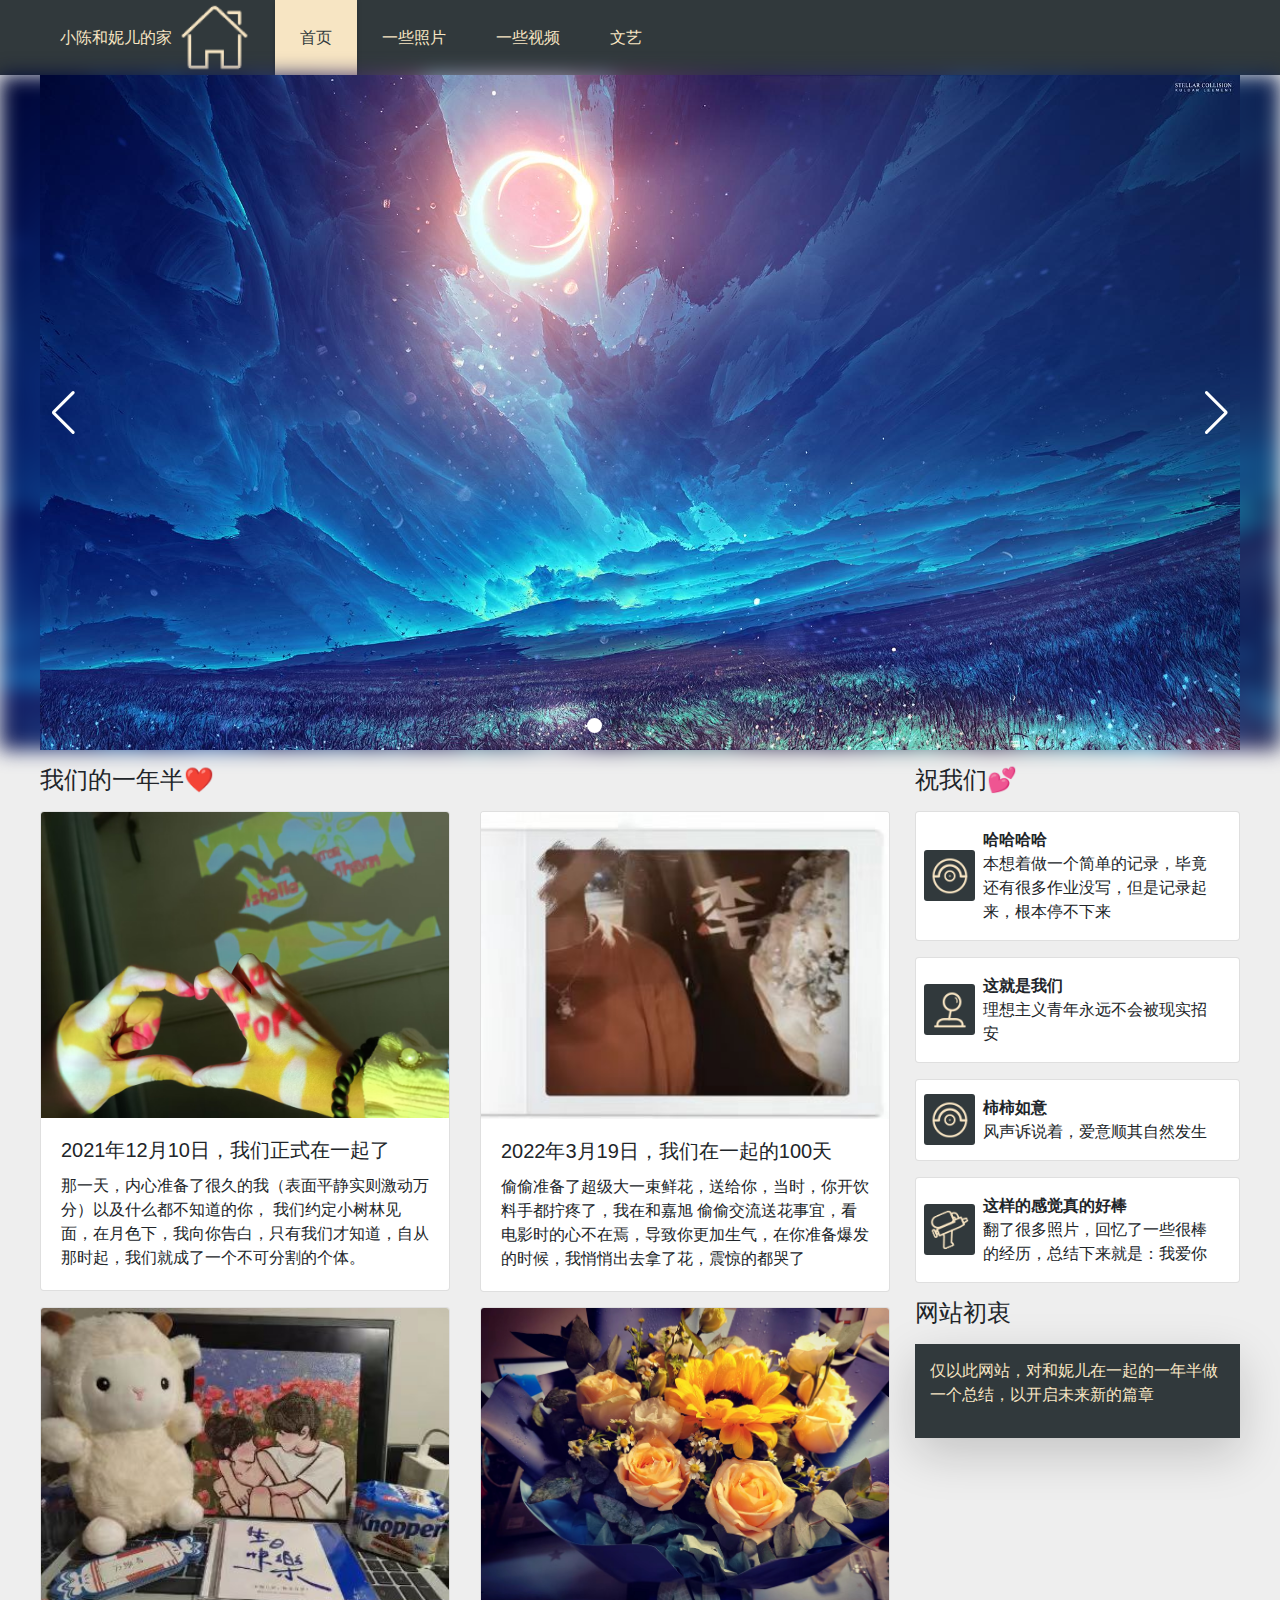
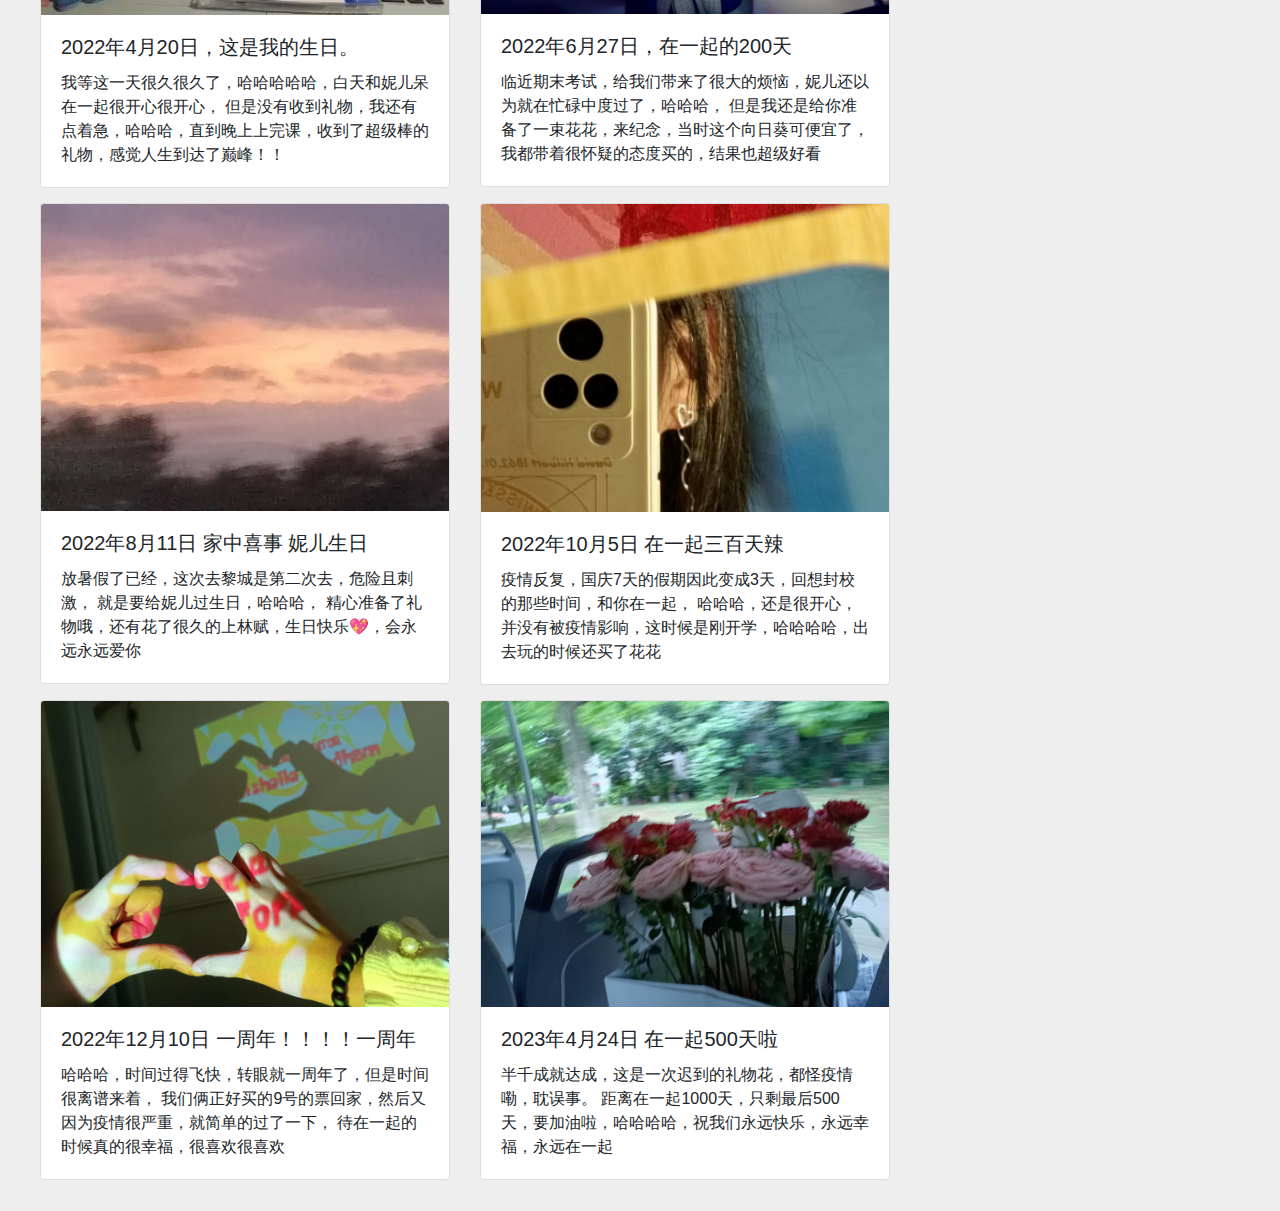
<file: Index.html>
<!DOCTYPE html>
<html lang="en">

<head>
    <meta charset="UTF-8">
    <meta http-equiv="X-UA-Compatible" content="IE=edge">
    <meta name="viewport" content="width=device-width, initial-scale=1.0">
    <title>ccc</title>
    <link rel="shortcut icon" href="/images/love.png" type="image/png" />
    <link rel="stylesheet" href="css/bootstrap.min.css">
    <link rel="stylesheet" href="css/swiper-bundle.min.css">
    <link rel="stylesheet" href="css/style.css">
</head>

<body>
    <header>
        <div class="w header">
            <nav class="nav">
                <a href="#" class="logo">
                    小陈和妮儿的家
                    <img src="images/house.png" alt="">
                </a>
                <ul class="nav-meau">
                    <li><a href="Index.html" class="active">首页</a></li>
                    <li><a href="photo.html">一些照片</a></li>
                    <li><a href="video.html">一些视频</a></li>
                    <li><a href="culture.html">文艺</a></li>
                </ul>
            </nav>
        </div>
    </header>

    <div class="banner">
        <div class="banner-bg"></div>
        <div class="w">
            <!-- Swiper -->
            <div class="swiper mySwiper">
                <div class="swiper-wrapper">
                    <div class="swiper-slide">
                        <img src="./images/a1.jpg" />
                    </div>
                    <div class="swiper-slide">
                        <img src="./images/a2.jpg" />
                    </div>
                    <div class="swiper-slide">
                        <img src="./images/a3.jpg" />
                    </div>
                    <div class="swiper-slide">
                        <img src="./images/a4.jpg" />
                    </div>
                    <div class="swiper-slide">
                        <img src="./images/a5.jpg" />
                    </div>

                </div>
                <div class="swiper-button-next"></div>
                <div class="swiper-button-prev"></div>
                <div class="swiper-pagination"></div>
            </div>
        </div>

    </div>

    <div class="content w py-3">
        <div class="content-l">
            <h4 class="mb-3">我们的一年半❤️</h4>
            <div class="row">
                <div class="col-6">
                    <div class="card">
                        <img class="card-img-top" src="images/1210.jpg" alt="花花">
                        <div class="card-body">
                            <h5 class="card-title">2021年12月10日，我们正式在一起了</h5>
                            <p class="card-text">
                                那一天，内心准备了很久的我（表面平静实则激动万分）以及什么都不知道的你，
                                我们约定小树林见面，在月色下，我向你告白，只有我们才知道，自从那时起，我们就成了一个不可分割的个体。
                            </p>

                        </div>
                    </div>
                </div>
                <div class="col-6">
                    <div class="card">
                        <img class="card-img-top" src="images/319.jpg" alt="打码的我们俩">
                        <div class="card-body">
                            <h5 class="card-title">2022年3月19日，我们在一起的100天</h5>
                            <p class="card-text">偷偷准备了超级大一束鲜花，送给你，当时，你开饮料手都拧疼了，我在和嘉旭
                                偷偷交流送花事宜，看电影时的心不在焉，导致你更加生气，在你准备爆发的时候，我悄悄出去拿了花，震惊的都哭了
                            </p>

                        </div>
                    </div>
                </div>
                <div class="col-6">
                    <div class="card">
                        <img class="card-img-top" src="images/420.jpg" alt="Card image cap">
                        <div class="card-body">
                            <h5 class="card-title">2022年4月20日，这是我的生日。</h5>
                            <p class="card-text">我等这一天很久很久了，哈哈哈哈哈，白天和妮儿呆在一起很开心很开心，
                                但是没有收到礼物，我还有点着急，哈哈哈，直到晚上上完课，收到了超级棒的礼物，感觉人生到达了巅峰！！</p>

                        </div>
                    </div>
                </div>
                <div class="col-6">
                    <div class="card">
                        <img class="card-img-top" src="images/627.jpg" alt="向日葵">
                        <div class="card-body">
                            <h5 class="card-title">2022年6月27日，在一起的200天</h5>
                            <p class="card-text">临近期末考试，给我们带来了很大的烦恼，妮儿还以为就在忙碌中度过了，哈哈哈，
                                但是我还是给你准备了一束花花，来纪念，当时这个向日葵可便宜了，我都带着很怀疑的态度买的，结果也超级好看
                            </p>

                        </div>
                    </div>
                </div>
                <div class="col-6">
                    <div class="card">
                        <img class="card-img-top" src="images/811.jpg" alt="生日快乐">
                        <div class="card-body">
                            <h5 class="card-title">2022年8月11日 家中喜事 妮儿生日</h5>
                            <p class="card-text">放暑假了已经，这次去黎城是第二次去，危险且刺激， 就是要给妮儿过生日，哈哈哈，
                                精心准备了礼物哦，还有花了很久的上林赋，生日快乐💖，会永远永远爱你</p>

                        </div>
                    </div>
                </div>
                <div class="col-6">
                    <div class="card">
                        <img class="card-img-top" src="images/105.png" alt="我们俩">
                        <div class="card-body">
                            <h5 class="card-title">2022年10月5日 在一起三百天辣</h5>
                            <p class="card-text">疫情反复，国庆7天的假期因此变成3天，回想封校的那些时间，和你在一起，
                                哈哈哈，还是很开心，并没有被疫情影响，这时候是刚开学，哈哈哈哈，出去玩的时候还买了花花</p>

                        </div>
                    </div>
                </div>
                <div class="col-6">
                    <div class="card">
                        <img class="card-img-top" src="images/1210.jpg" alt="yizhounian">
                        <div class="card-body">
                            <h5 class="card-title">2022年12月10日 一周年！！！！一周年</h5>
                            <p class="card-text">哈哈哈，时间过得飞快，转眼就一周年了，但是时间很离谱来着，
                                我们俩正好买的9号的票回家，然后又因为疫情很严重，就简单的过了一下，
                                待在一起的时候真的很幸福，很喜欢很喜欢</p>

                        </div>
                    </div>
                </div>
                <div class="col-6">
                    <div class="card">
                        <img class="card-img-top" src="images/424.jpg" alt="Card image cap">
                        <div class="card-body">
                            <h5 class="card-title">2023年4月24日 在一起500天啦 </h5>
                            <p class="card-text">半千成就达成，这是一次迟到的礼物花，都怪疫情嘞，耽误事。
                                距离在一起1000天，只剩最后500天，要加油啦，哈哈哈哈，祝我们永远快乐，永远幸福，永远在一起
                            </p>

                        </div>
                    </div>
                </div>
            </div>
        </div>
        <div class="content-r">
            <h4 class="mb-3">祝我们💕</h4>
            <div class="card mb-3 p-2">
                <div class="row no-gutters">
                    <div class="col-2 d-flex align-items-center">
                        <img src="images/icon1.png" class="card-img" alt="...">
                    </div>
                    <div class="col-10">
                        <div class="card-body p-2">
                            <strong class="card-title">哈哈哈哈</strong>
                            <p class="card-text">本想着做一个简单的记录，毕竟还有很多作业没写，但是记录起来，根本停不下来</p>

                        </div>
                    </div>
                </div>
            </div>
            <div class="card mb-3 p-2">
                <div class="row no-gutters">
                    <div class="col-2 d-flex align-items-center">
                        <img src="images/icon2.png" class="card-img" alt="...">
                    </div>
                    <div class="col-10">
                        <div class="card-body p-2">
                            <strong class="card-title">这就是我们</strong>
                            <p class="card-text">理想主义青年永远不会被现实招安</p>

                        </div>
                    </div>
                </div>
            </div>
            <div class="card mb-3 p-2">
                <div class="row no-gutters">
                    <div class="col-2 d-flex align-items-center">
                        <img src="images/icon3.png" class="card-img" alt="...">
                    </div>
                    <div class="col-10">
                        <div class="card-body p-2">
                            <strong class="card-title">柿柿如意</strong>
                            <p class="card-text">风声诉说着，爱意顺其自然发生</p>
                        </div>
                    </div>
                </div>
            </div>
            <div class="card mb-3 p-2">
                <div class="row no-gutters">
                    <div class="col-2 d-flex align-items-center">
                        <img src="images/icon4.png" class="card-img" alt="...">
                    </div>
                    <div class="col-10">
                        <div class="card-body p-2">
                            <strong class="card-title">这样的感觉真的好棒</strong>
                            <p class="card-text">翻了很多照片，回忆了一些很棒的经历，总结下来就是：我爱你</p>

                        </div>
                    </div>
                </div>
            </div>
            <h4 class="mb-3">网站初衷</h4>
            <footer class="footer shadow-lg">
                <p>仅以此网站，对和妮儿在一起的一年半做一个总结，以开启未来新的篇章</p>
            </footer>
        </div>
    </div>
    <script src="js/jquery-3.4.1.min.js"></script>
    <script src="js/bootstrap.min.js"></script>
    <script src="js/swiper-bundle.min.js"></script>
    <!-- Initialize Swiper -->
    <script>
        var swiper = new Swiper(".mySwiper", {
            spaceBetween: 0,
            effect: "fade",
            loop: true,
            navigation: {
                nextEl: ".swiper-button-next",
                prevEl: ".swiper-button-prev",
            },
            pagination: {
                el: ".swiper-pagination",
                clickable: true,
            },
        });
        swiper.on('slideChangeTransitionEnd', function () {
            var imgurl = $('.swiper-slide-active img').attr("src");
            $('.banner-bg').css('background-image', `url(${imgurl})`)

        });

        $('.banner-bg').css('height', $('.banner').height())
    </script>
</body>

</html>
</file>
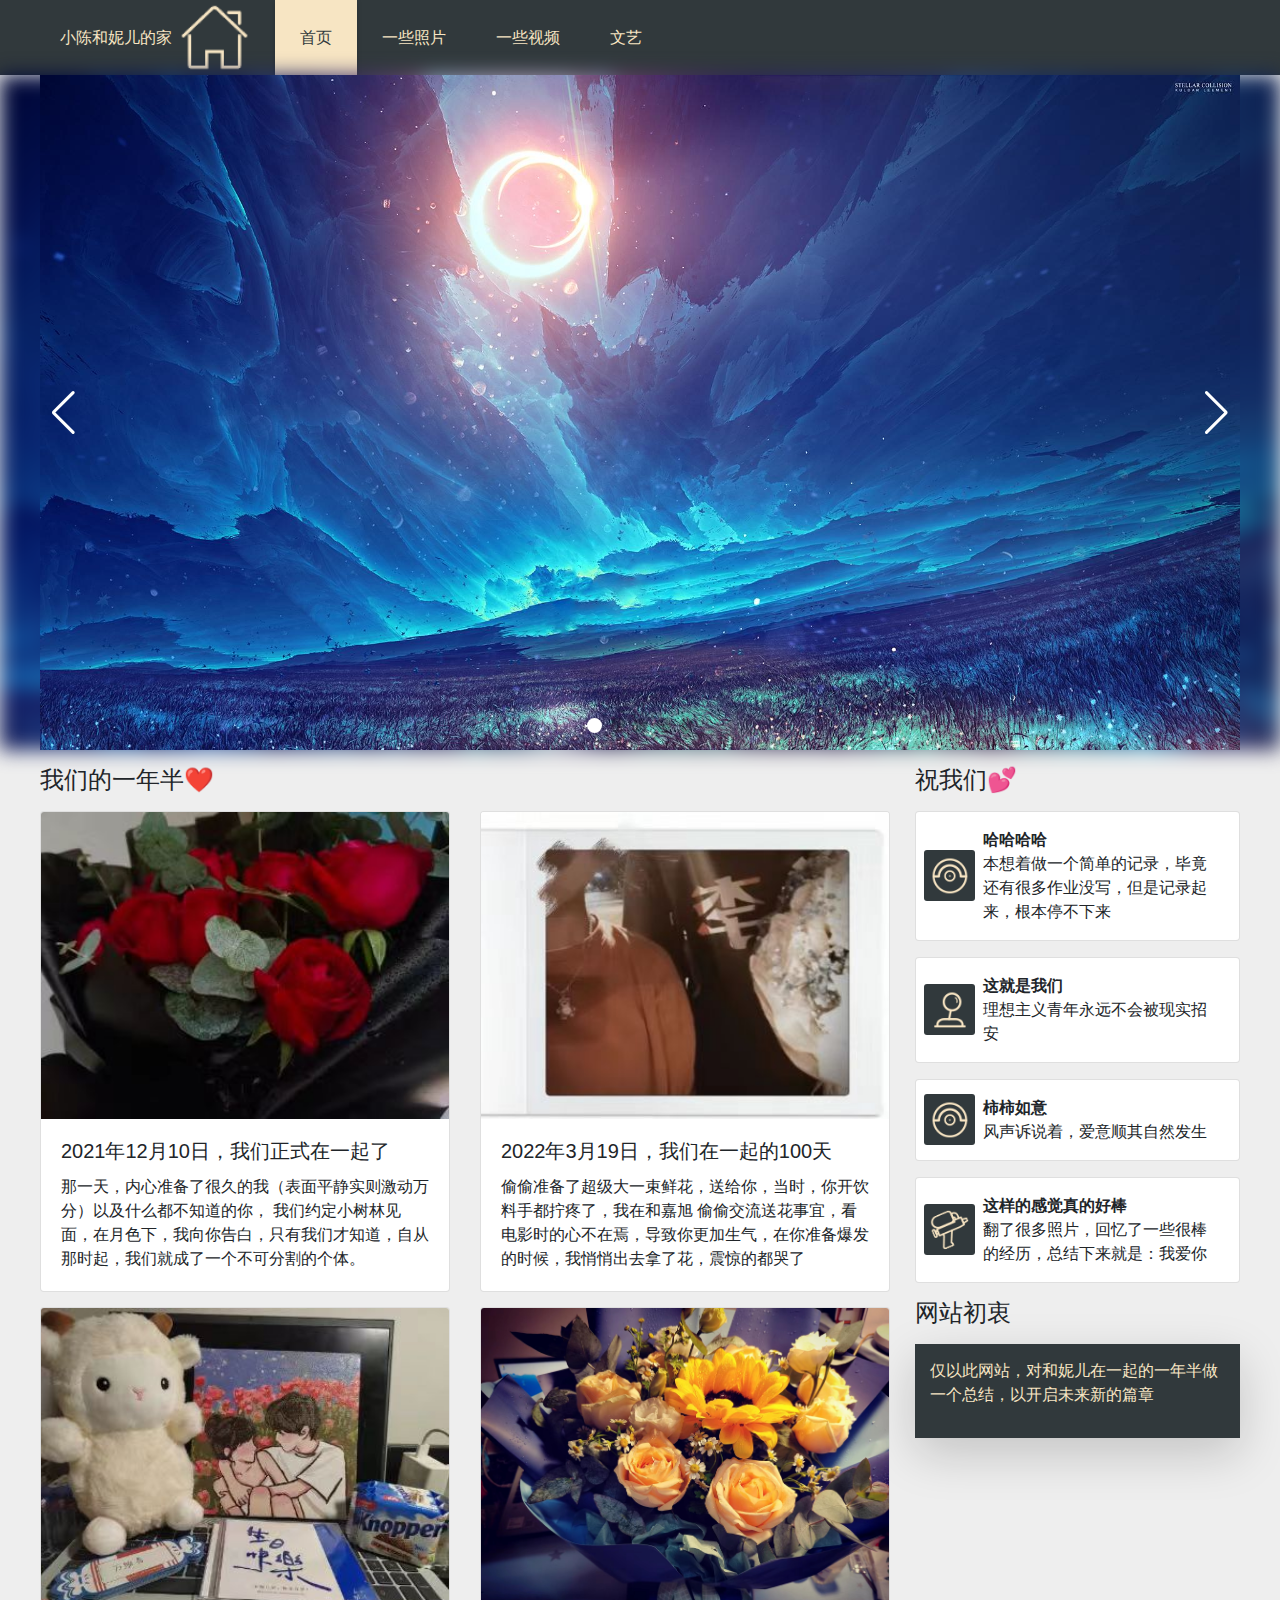
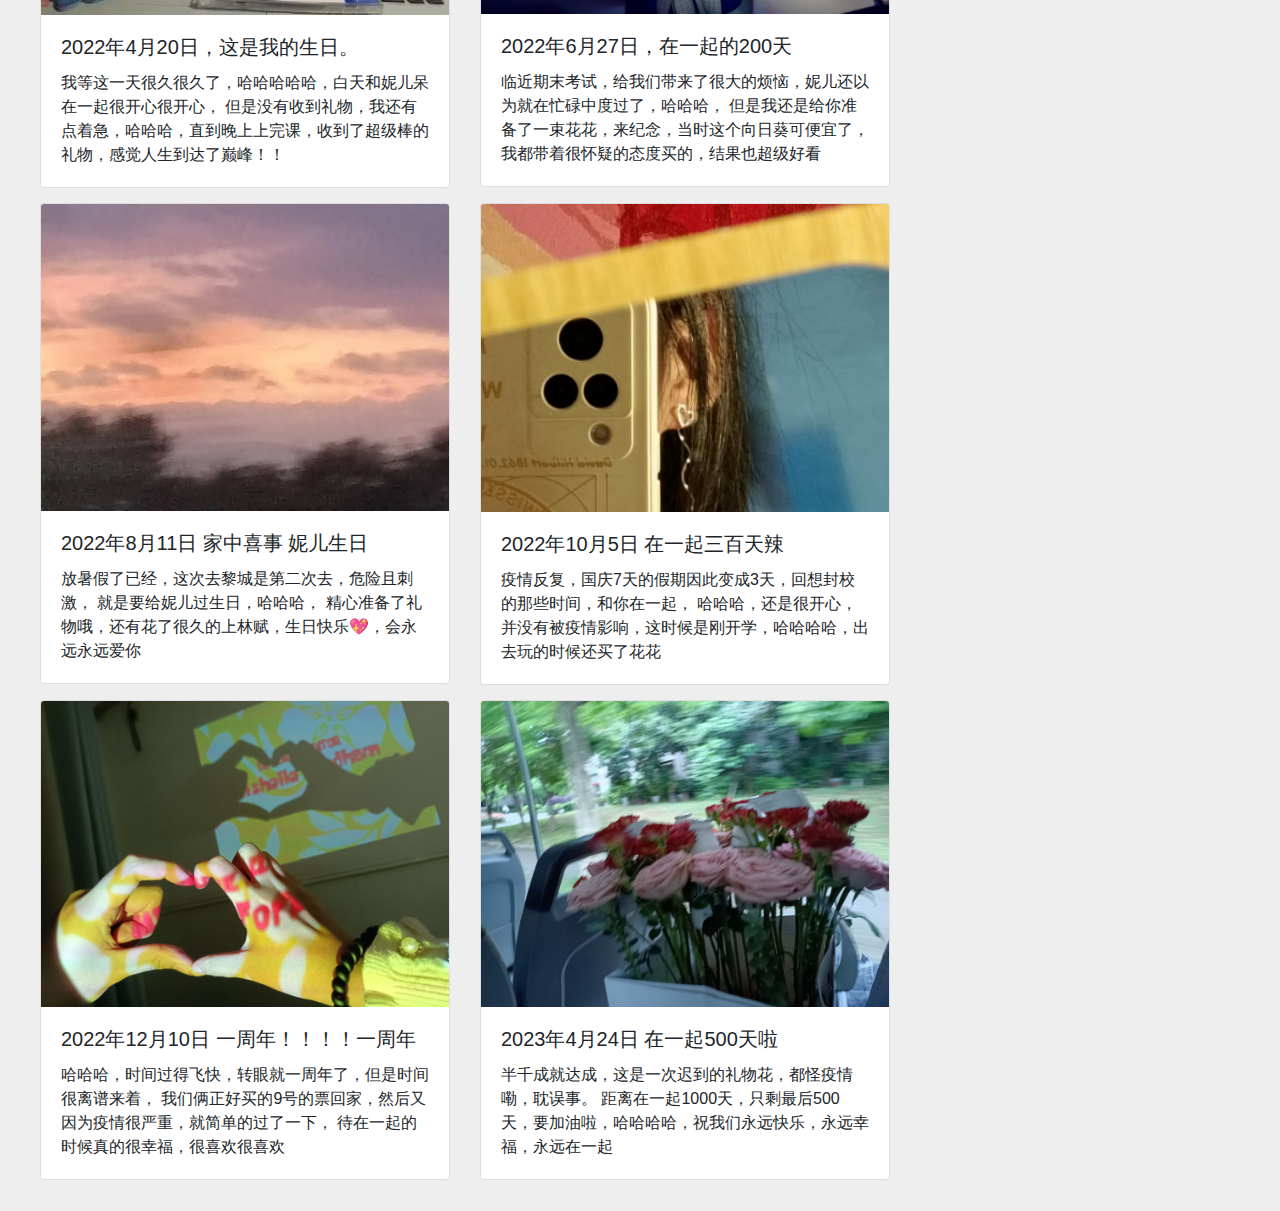
<file: index.html>
<!DOCTYPE html>
<html lang="en">

<head>
    <meta charset="UTF-8">
    <meta http-equiv="X-UA-Compatible" content="IE=edge">
    <meta name="viewport" content="width=device-width, initial-scale=1.0">
    <title>ccc</title>
    <link rel="shortcut icon" href="images/love.png" type="image/png" />
    <link rel="stylesheet" href="css/bootstrap.min.css">
    <link rel="stylesheet" href="css/swiper-bundle.min.css">
    <link rel="stylesheet" href="css/style.css">
</head>

<body>
    <header>
        <div class="w header">
            <nav class="nav">
                <a href="#" class="logo">
                    小陈和妮儿的家
                    <img src="images/house.png" alt="">
                </a>
                <ul class="nav-meau">
                    <li><a href="index.html" class="active">首页</a></li>
                    <li><a href="photo.html">一些照片</a></li>
                    <li><a href="video.html">一些视频</a></li>
                    <li><a href="culture.html">文艺</a></li>
                </ul>
            </nav>
        </div>
    </header>

    <div class="banner">
        <div class="banner-bg"></div>
        <div class="w">
            <!-- Swiper -->
            <div class="swiper mySwiper">
                <div class="swiper-wrapper">
                    <div class="swiper-slide">
                        <img src="./images/a1.jpg" />
                    </div>
                    <div class="swiper-slide">
                        <img src="./images/a2.jpg" />
                    </div>
                    <div class="swiper-slide">
                        <img src="./images/a3.jpg" />
                    </div>
                    <div class="swiper-slide">
                        <img src="./images/a4.jpg" />
                    </div>
                    <div class="swiper-slide">
                        <img src="./images/a5.jpg" />
                    </div>

                </div>
                <div class="swiper-button-next"></div>
                <div class="swiper-button-prev"></div>
                <div class="swiper-pagination"></div>
            </div>
        </div>

    </div>

    <div class="content w py-3">
        <div class="content-l">
            <h4 class="mb-3">我们的一年半❤️</h4>
            <div class="row">
                <div class="col-6">
                    <div class="card">
                        <img class="card-img-top" src="images/1dwaawDfafwa.jpg" alt="花花">
                        <div class="card-body">
                            <h5 class="card-title">2021年12月10日，我们正式在一起了</h5>
                            <p class="card-text">
                                那一天，内心准备了很久的我（表面平静实则激动万分）以及什么都不知道的你，
                                我们约定小树林见面，在月色下，我向你告白，只有我们才知道，自从那时起，我们就成了一个不可分割的个体。
                            </p>

                        </div>
                    </div>
                </div>
                <div class="col-6">
                    <div class="card">
                        <img class="card-img-top" src="images/319.jpg" alt="打码的我们俩">
                        <div class="card-body">
                            <h5 class="card-title">2022年3月19日，我们在一起的100天</h5>
                            <p class="card-text">偷偷准备了超级大一束鲜花，送给你，当时，你开饮料手都拧疼了，我在和嘉旭
                                偷偷交流送花事宜，看电影时的心不在焉，导致你更加生气，在你准备爆发的时候，我悄悄出去拿了花，震惊的都哭了
                            </p>

                        </div>
                    </div>
                </div>
                <div class="col-6">
                    <div class="card">
                        <img class="card-img-top" src="images/420.jpg" alt="Card image cap">
                        <div class="card-body">
                            <h5 class="card-title">2022年4月20日，这是我的生日。</h5>
                            <p class="card-text">我等这一天很久很久了，哈哈哈哈哈，白天和妮儿呆在一起很开心很开心，
                                但是没有收到礼物，我还有点着急，哈哈哈，直到晚上上完课，收到了超级棒的礼物，感觉人生到达了巅峰！！</p>

                        </div>
                    </div>
                </div>
                <div class="col-6">
                    <div class="card">
                        <img class="card-img-top" src="images/627.jpg" alt="向日葵">
                        <div class="card-body">
                            <h5 class="card-title">2022年6月27日，在一起的200天</h5>
                            <p class="card-text">临近期末考试，给我们带来了很大的烦恼，妮儿还以为就在忙碌中度过了，哈哈哈，
                                但是我还是给你准备了一束花花，来纪念，当时这个向日葵可便宜了，我都带着很怀疑的态度买的，结果也超级好看
                            </p>

                        </div>
                    </div>
                </div>
                <div class="col-6">
                    <div class="card">
                        <img class="card-img-top" src="images/811.jpg" alt="生日快乐">
                        <div class="card-body">
                            <h5 class="card-title">2022年8月11日 家中喜事 妮儿生日</h5>
                            <p class="card-text">放暑假了已经，这次去黎城是第二次去，危险且刺激， 就是要给妮儿过生日，哈哈哈，
                                精心准备了礼物哦，还有花了很久的上林赋，生日快乐💖，会永远永远爱你</p>

                        </div>
                    </div>
                </div>
                <div class="col-6">
                    <div class="card">
                        <img class="card-img-top" src="images/105.png" alt="我们俩">
                        <div class="card-body">
                            <h5 class="card-title">2022年10月5日 在一起三百天辣</h5>
                            <p class="card-text">疫情反复，国庆7天的假期因此变成3天，回想封校的那些时间，和你在一起，
                                哈哈哈，还是很开心，并没有被疫情影响，这时候是刚开学，哈哈哈哈，出去玩的时候还买了花花</p>

                        </div>
                    </div>
                </div>
                <div class="col-6">
                    <div class="card">
                        <img class="card-img-top" src="images/1210.jpg" alt="yizhounian">
                        <div class="card-body">
                            <h5 class="card-title">2022年12月10日 一周年！！！！一周年</h5>
                            <p class="card-text">哈哈哈，时间过得飞快，转眼就一周年了，但是时间很离谱来着，
                                我们俩正好买的9号的票回家，然后又因为疫情很严重，就简单的过了一下，
                                待在一起的时候真的很幸福，很喜欢很喜欢</p>

                        </div>
                    </div>
                </div>
                <div class="col-6">
                    <div class="card">
                        <img class="card-img-top" src="images/424.jpg" alt="Card image cap">
                        <div class="card-body">
                            <h5 class="card-title">2023年4月24日 在一起500天啦 </h5>
                            <p class="card-text">半千成就达成，这是一次迟到的礼物花，都怪疫情嘞，耽误事。
                                距离在一起1000天，只剩最后500天，要加油啦，哈哈哈哈，祝我们永远快乐，永远幸福，永远在一起
                            </p>

                        </div>
                    </div>
                </div>
            </div>
        </div>
        <div class="content-r">
            <h4 class="mb-3">祝我们💕</h4>
            <div class="card mb-3 p-2">
                <div class="row no-gutters">
                    <div class="col-2 d-flex align-items-center">
                        <img src="images/icon1.png" class="card-img" alt="...">
                    </div>
                    <div class="col-10">
                        <div class="card-body p-2">
                            <strong class="card-title">哈哈哈哈</strong>
                            <p class="card-text">本想着做一个简单的记录，毕竟还有很多作业没写，但是记录起来，根本停不下来</p>

                        </div>
                    </div>
                </div>
            </div>
            <div class="card mb-3 p-2">
                <div class="row no-gutters">
                    <div class="col-2 d-flex align-items-center">
                        <img src="images/icon2.png" class="card-img" alt="...">
                    </div>
                    <div class="col-10">
                        <div class="card-body p-2">
                            <strong class="card-title">这就是我们</strong>
                            <p class="card-text">理想主义青年永远不会被现实招安</p>

                        </div>
                    </div>
                </div>
            </div>
            <div class="card mb-3 p-2">
                <div class="row no-gutters">
                    <div class="col-2 d-flex align-items-center">
                        <img src="images/icon3.png" class="card-img" alt="...">
                    </div>
                    <div class="col-10">
                        <div class="card-body p-2">
                            <strong class="card-title">柿柿如意</strong>
                            <p class="card-text">风声诉说着，爱意顺其自然发生</p>
                        </div>
                    </div>
                </div>
            </div>
            <div class="card mb-3 p-2">
                <div class="row no-gutters">
                    <div class="col-2 d-flex align-items-center">
                        <img src="images/icon4.png" class="card-img" alt="...">
                    </div>
                    <div class="col-10">
                        <div class="card-body p-2">
                            <strong class="card-title">这样的感觉真的好棒</strong>
                            <p class="card-text">翻了很多照片，回忆了一些很棒的经历，总结下来就是：我爱你</p>

                        </div>
                    </div>
                </div>
            </div>
            <h4 class="mb-3">网站初衷</h4>
            <footer class="footer shadow-lg">
                <p>仅以此网站，对和妮儿在一起的一年半做一个总结，以开启未来新的篇章</p>
            </footer>
        </div>
    </div>
    <script src="js/jquery-3.4.1.min.js"></script>
    <script src="js/bootstrap.min.js"></script>
    <script src="js/swiper-bundle.min.js"></script>
    <!-- Initialize Swiper -->
    <script>
        var swiper = new Swiper(".mySwiper", {
            spaceBetween: 0,
            effect: "fade",
            loop: true,
            navigation: {
                nextEl: ".swiper-button-next",
                prevEl: ".swiper-button-prev",
            },
            pagination: {
                el: ".swiper-pagination",
                clickable: true,
            },
        });
        swiper.on('slideChangeTransitionEnd', function () {
            var imgurl = $('.swiper-slide-active img').attr("src");
            $('.banner-bg').css('background-image', `url(${imgurl})`)

        });

        $('.banner-bg').css('height', $('.banner').height())
    </script>
</body>

</html>
</file>
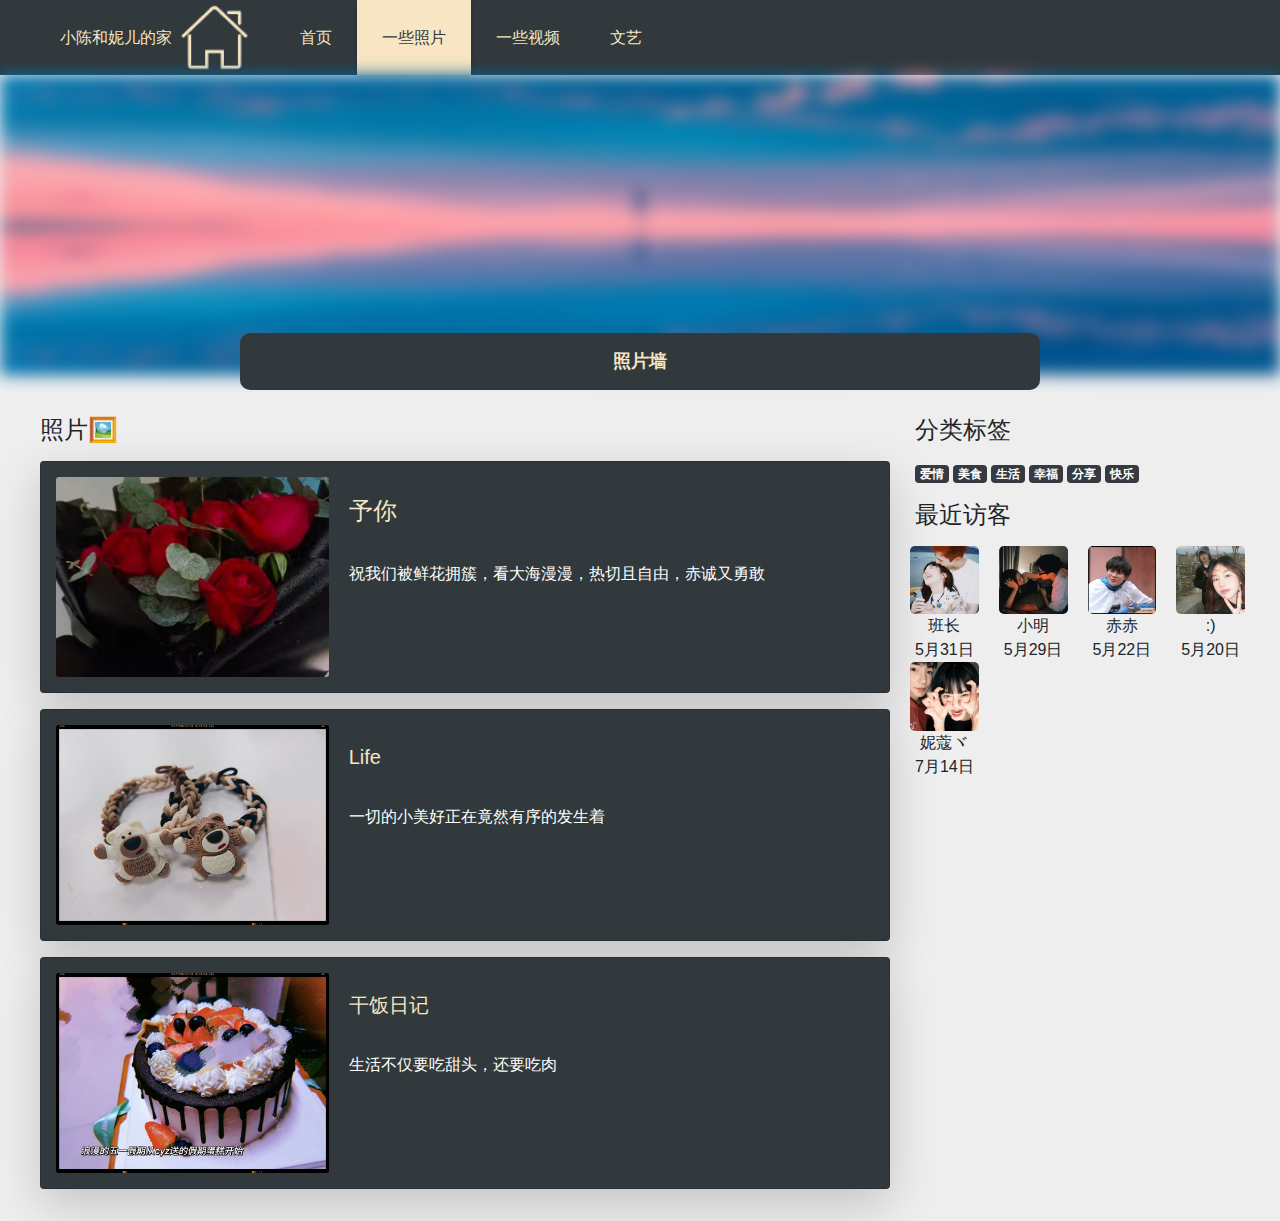
<file: photo.html>
<!DOCTYPE html>
<html lang="en">

<head>
    <meta charset="UTF-8">
    <meta http-equiv="X-UA-Compatible" content="IE=edge">
    <meta name="viewport" content="width=device-width, initial-scale=1.0">
    <title>ccc</title>
    <link rel="shortcut icon" href="/images/love.png" type="image/png" />
    <link rel="stylesheet" href="css/bootstrap.min.css">
    <link rel="stylesheet" href="fonts/iconfont.css">
    <link rel="stylesheet" href="css/style.css">
</head>

<body>
    <header>
        <div class="w header">
            <nav class="nav">
                <a href="#" class="logo">
                    小陈和妮儿的家
                    <img src="images/house.png" alt="">
                </a>
                <ul class="nav-meau">
                    <li><a href="Index.html">首页</a></li>
                    <li><a href="photo.html" class="active">一些照片</a></li>
                    <li><a href="video.html">一些视频</a></li>
                    <li><a href="culture.html">文艺</a></li>

                </ul>
            </nav>

        </div>
    </header>

    <div class="header-bg">
        <img src="images/a4.jpg" alt="">
        <div class="title">
            照片墙
        </div>
    </div>


    <div class="content w py-3 contentBlog">
        <div class="content-l">
            <h4 class="mb-3">照片🖼️</h4>
            <div class="card mb-3 box">
                <a href="photo-details1.html">
                    <div class="row no-gutters">
                        <div class="col-4">
                            <div class="pic">
                                <img src="images/1dwaawDfafwa.jpg" class="card-img" alt="...">
                            </div>
                        </div>
                        <div class="col-8">
                            <div class="card-body">
                                <h4 class="card-title">予你</h4>
                                <p class="card-text">
                                    <br>
                                    <normal class="text-white">祝我们被鲜花拥簇，看大海漫漫，热切且自由，赤诚又勇敢</normal>
                                </p>

                            </div>
                        </div>
                    </div>
                </a>

            </div>
            <div class="card mb-3 box">
                <a href="photo-details2.html">
                    <div class="row no-gutters">
                        <div class="col-4">
                            <div class="pic">
                                <img src="images/2/1f0427b7f5c90259.jpg" class="card-img" alt="...">
                            </div>
                        </div>
                        <div class="col-8">
                            <div class="card-body">
                                <h5 class="card-title">Life</h5>
                                <br>
                                <p class="card-text">
                                    <normal class="text-white">
                                        一切的小美好正在竟然有序的发生着</normal>
                                </p>
                            </div>
                        </div>
                    </div>
                </a>

            </div>
            <div class="card mb-3 box">
                <a href="photo-details3.html">
                    <div class="row no-gutters">
                        <div class="col-4">
                            <div class="pic">
                                <img src="images/-129e7fd0298429a7.jpg" class="card-img" alt="...">
                            </div>
                        </div>
                        <div class="col-8">
                            <div class="card-body">
                                <h5 class="card-title">干饭日记</h5>
                                <br>
                                <p class="card-text">
                                    <normal class="text-white">生活不仅要吃甜头，还要吃肉</normal>
                                </p>
                            </div>
                        </div>
                    </div>
                </a>

            </div>




        </div>
        <div class="content-r">
            <h4 class="mb-3">分类标签</h4>
            <div class="tags mb-3">
                <span class="badge badge-dark">爱情</span>
                <span class="badge badge-dark">美食</span>
                <span class="badge badge-dark">生活</span>
                <span class="badge badge-dark">幸福</span>
                <span class="badge badge-dark">分享</span>
                <span class="badge badge-dark">快乐</span>
            </div>
            <h4 class="mb-3">最近访客</h4>
            <div class="mb-3 row">
                <div class="visit col-3 " style="padding: 0 10px ;">
                    <div>
                        <img src="/images/-3c10ed1093763e8c.jpg" alt="">
                        <div class="p">班长</div>
                        <div class="p">5月31日</div>
                    </div>
                </div>
                <div class="visit col-3 " style="padding: 0 10px;">
                    <div>
                        <img src="/images/-3e811a4d1eed1060.jpg" alt="">
                        <div class="p">小明</div>
                        <div class="p">5月29日</div>
                    </div>
                </div>
                <div class="visit col-3 " style="padding: 0 10px;">
                    <div>
                        <img src="/images/26e29c9a75e1025b.jpg" alt="">
                        <div class="p">赤赤</div>
                        <div class="p">5月22日</div>
                    </div>
                </div>
                <div class="visit col-3 " style="padding: 0 10px;">
                    <div>
                        <img src="/images/5f2d23853788ba2a.jpg" alt="">
                        <div class="p">:)</div>
                        <div class="p">5月20日</div>
                    </div>
                </div>
                <div class="visit col-3 " style="padding: 0 10px;">
                    <div>
                        <img src="/images/192db3ff650856c1.jpg" alt="">
                        <div class="p">妮蔻ヾ</div>
                        <div class="p">7月14日</div>
                    </div>
                </div>
            </div>
        </div>
    </div>
    <script src="js/jquery-3.4.1.min.js"></script>
    <script src="js/bootstrap.min.js"></script>

</body>

</html>
</file>
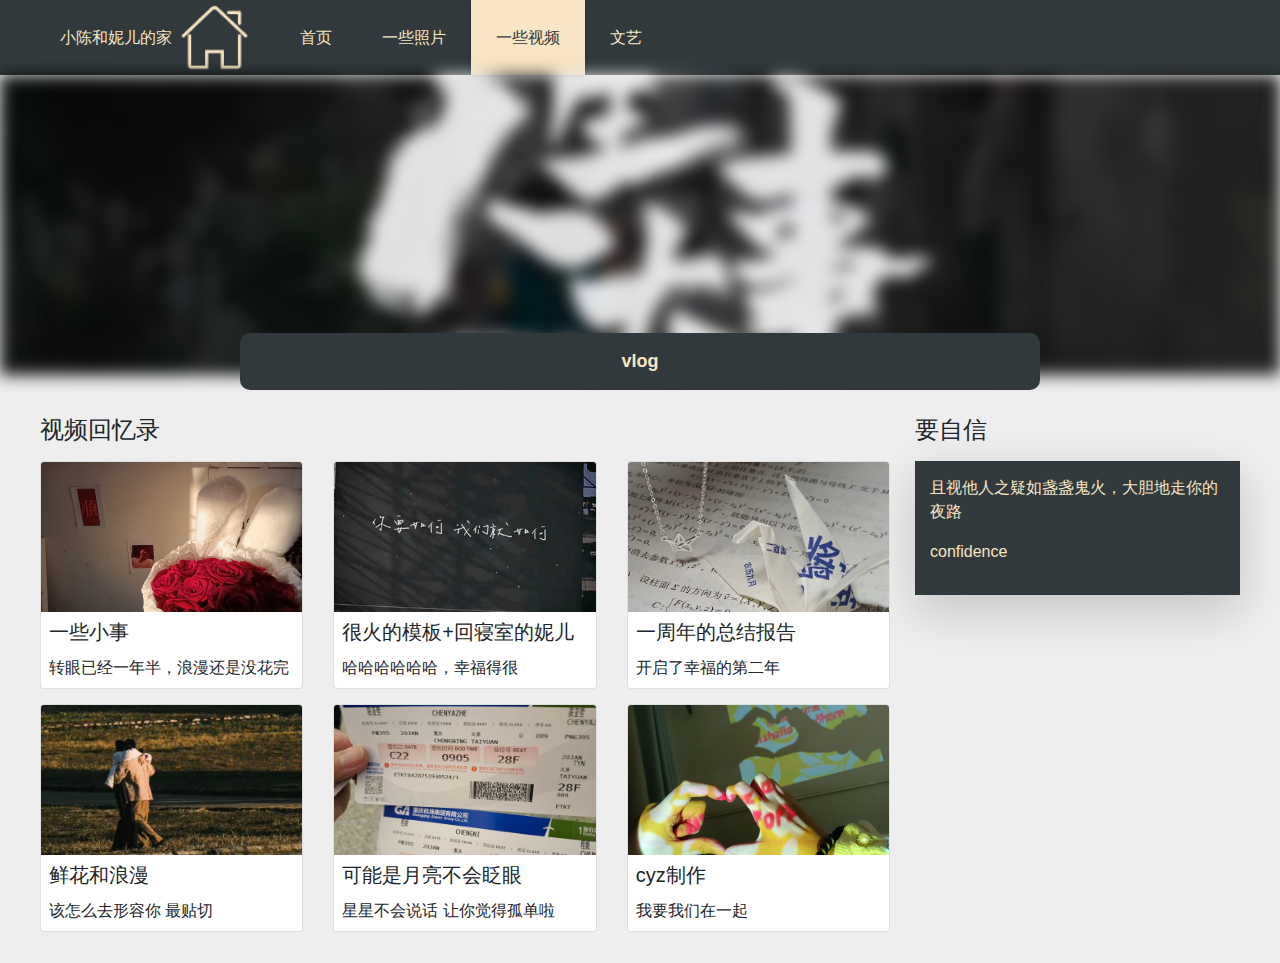
<file: video.html>
<!DOCTYPE html>
<html lang="en">

<head>
    <meta charset="UTF-8">
    <meta http-equiv="X-UA-Compatible" content="IE=edge">
    <meta name="viewport" content="width=device-width, initial-scale=1.0">
    <title>ccc</title>
    <link rel="shortcut icon" href="/images/love.png" type="image/png" />
    <link rel="stylesheet" href="css/bootstrap.min.css">
    <link rel="stylesheet" href="fonts/iconfont.css">
    <link rel="stylesheet" href="css/style.css">
</head>

<body>
    <header>
        <div class="w header">
            <nav class="nav">
                <a href="#" class="logo">
                    小陈和妮儿的家
                    <img src="images/house.png" alt="">
                </a>
                <ul class="nav-meau">
                    <li><a href="Index.html">首页</a></li>
                    <li><a href="photo.html">一些照片</a></li>
                    <li><a href="video.html" class="active">一些视频</a></li>
                    <li><a href="culture.html">文艺</a></li>
                </ul>
            </nav>
        </div>
    </header>

    <div class="header-bg">
        <img src="images/2/35.jpg" alt="">
        <div class="title">
            vlog
        </div>
    </div>


    <div class="content w py-3 contentVideo">
        <div class="content-l">
            <h4 class="mb-3">视频回忆录</h4>
            <div class="row">
                <div class="col-4">
                    <div class="card item" data-src="">
                        <div class="pic">
                            <img class="card-img-top" src="images/1/3.jpg" alt="">
                        </div>
                        <div class="card-body p-2">
                            <h5 class="card-title">一些小事</h5>
                            <p class="card-text">转眼已经一年半，浪漫还是没花完</p>
                        </div>
                    </div>
                </div>
                <div class="col-4">
                    <div class="card item" data-src="">
                        <div class="pic">
                            <img class="card-img-top" src="images/psc.png" alt="">
                        </div>
                        <div class="card-body p-2">
                            <h5 class="card-title">很火的模板+回寝室的妮儿</h5>
                            <p class="card-text">哈哈哈哈哈哈，幸福得很</p>
                        </div>
                    </div>
                </div>
                <div class="col-4">
                    <div class="card item" data-src="">
                        <div class="pic">
                            <img class="card-img-top" src="images/psc1.png" alt="">
                        </div>
                        <div class="card-body p-2">
                            <h5 class="card-title">一周年的总结报告</h5>
                            <p class="card-text">开启了幸福的第二年</p>
                        </div>
                    </div>
                </div>
                <div class="col-4">
                    <div class="card item" data-src="">
                        <div class="pic">
                            <img class="card-img-top" src="images/psc(6).png" alt="">
                        </div>
                        <div class="card-body p-2">
                            <h5 class="card-title">鲜花和浪漫</h5>
                            <p class="card-text">该怎么去形容你 最贴切</p>
                        </div>
                    </div>
                </div>
                <div class="col-4">
                    <div class="card item" data-src="">
                        <div class="pic">
                            <img class="card-img-top" src="images/3F33ED123380DC265FE5EB7617CEFB9D_640.jpg" alt="">
                        </div>
                        <div class="card-body p-2">
                            <h5 class="card-title">可能是月亮不会眨眼</h5>
                            <p class="card-text">星星不会说话 让你觉得孤单啦</p>
                        </div>
                    </div>
                </div>
                <div class="col-4">
                    <div class="card item" data-src="">
                        <div class="pic">
                            <img class="card-img-top" src="images/2/10.jpg" alt="">
                        </div>
                        <div class="card-body p-2">
                            <h5 class="card-title">cyz制作</h5>
                            <p class="card-text">我要我们在一起</p>
                        </div>
                    </div>
                </div>
            </div>
        </div>
        <div class="content-r">

            <h4 class="mb-3">要自信</h4>
            <footer class="footer shadow-lg">
                <p>且视他人之疑如盏盏鬼火，大胆地走你的夜路</p>
                <p>confidence</p>
            </footer>
        </div>
    </div>

    <!-- 浮动播放框 -->
    <div class="fixedVideo">
        <div class="videoBox">
            <video src="" controls></video>
            <button class="btn-close">X</button>
        </div>
    </div>
    <script src="js/jquery-3.4.1.min.js"></script>
    <script src="js/bootstrap.min.js"></script>
    <script>
        var videoSrc = [
            'images/video/1.mp4',
            'images/video/2.mp4',
            'images/video/3.mp4',
            'images/video/4.mp4',
            'images/video/5.mp4',
            'images/video/6.mp4',
        ]
        $.each(videoSrc, (index, item) => {
            $('.contentVideo .item').eq(index).attr('data-src', item)
        })

        $('.btn-close').on('click', function () {
            $('.fixedVideo').fadeOut()
        })

        $('.contentVideo .item').on('click', function () {
            $('.fixedVideo').fadeIn()
            $('.fixedVideo video').attr('src', $(this).attr('data-src'))
        })
    </script>
</body>

</html>
</file>
<file: css/style.css>
img {
  width: 100%;
  vertical-align: middle;
}

a:hover {
  text-decoration: none;
}

li {
  list-style: none;
}

ul {
  margin: 0;
  padding: 0;
}

.w {
  width: 1200px;
  margin: 0 auto;
}

body {
  background: #eeeeee;
}

header {
  height: 75px;
  background: #31393c;
}

.box {
  padding: 15px;
  color: #F7E5C3;
  background: #31393c;
  box-shadow: 0 1rem 3rem rgba(0, 0, 0, 0.175);
}

.header {
  display: flex;
  align-items: center;
  justify-content: space-between;
  height: 100%;
}

.header .nav {
  height: 100%;
}

.header .nav .logo {
  margin-left: 20px;
  margin-right: 5px;
  display: flex;
  align-items: center;
  width: 210px;
  color: #F7E5C3;
}

.header .nav .logo img {
  margin-left: 5px;
  height: 100%;
  width: 75px;
}

.header .nav-meau,
.header .user {
  display: flex;
  align-items: center;
  height: 100%;
}

.header .nav-meau li,
.header .user li {
  height: 100%;
}

.header .nav-meau li a,
.header .user li a {
  padding: 0 25px;
  display: flex;
  align-items: center;
  height: 100%;
  color: #F7E5C3;
}

.header .nav-meau li a:hover,
.header .user li a:hover,
.header .nav-meau li a.active,
.header .user li a.active {
  transition: all 0.3s;
  color: #31393c;
  background: #F7E5C3;
  box-shadow: 0 2px 5px rgba(0, 0, 0, 0.2);
}

.header-bg {
  margin-bottom: 25px;
  position: relative;
  height: 300px;
}

.header-bg img {
  width: 100%;
  height: 300px;
  object-fit: cover;
  filter: blur(8px);
}

.header-bg .title {
  position: absolute;
  bottom: -15px;
  left: 50%;
  transform: translateX(-50%);
  width: 800px;
  padding: 15px;
  border-radius: 10px;
  text-align: center;
  color: #F7E5C3;
  font-weight: 600;
  font-size: 18px;
  background: #31393c;
}

.banner-bg {
  position: absolute;
  width: 100%;
  background-image: url(../images/a1.jpg);
  background-position: center;
  background-repeat: no-repeat;
  background-size: cover;
  filter: blur(10px);
}

.banner {
  position: relative;
}

.banner .swiper {
  width: 100%;
  height: 100%;
}

.banner .swiper-slide {
  background-position: center;
  background-size: cover;
}

.banner .swiper-slide img {
  display: block;
  width: 100%;
}

.banner .swiper-button-next,
.banner .swiper-button-prev {
  color: #fff;
}

.banner .swiper-pagination-bullet-active {
  background: #fff;
}

.banner .swiper-pagination-bullet {
  width: 15px;
  height: 15px;
}

.content {
  display: flex;
  justify-content: space-between;
}

.content .content-l {
  width: 850px;
}

.content .content-l .card {
  margin-bottom: 15px;
}

.content .content-r {
  width: 325px;
}

.footer {
  padding: 15px;
  color: #F7E5C3;
  background: #31393c;
}

.footer a {
  color: #F7E5C3;
}

.footer a:hover {
  text-decoration: underline;
}

.contentAbout .card {
  margin-bottom: 0 !important;
}

.contentAbout .picbox {
  display: flex;
  align-items: center;
  justify-content: center;
}

.contentAbout .picbox .pic {
  display: flex;
  align-items: center;
  justify-content: center;
  width: 75px;
  height: 75px;
  background: #31393c;
  border-radius: 5px;
}

.contentAbout .picbox .pic .iconfont {
  font-size: 30px;
  color: #F7E5C3;
}

.contentAbout .btn {
  color: #F7E5C3;
  background: #31393c;
}

.contentAbout .btn.focus,
.contentAbout .btn:focus {
  outline: 0;
  box-shadow: 0 0 0 0.2rem #F7E5C3;
}

.contentBlog .card a {
  color: #F7E5C3;
}

.contentBlog .pic {
  height: 200px;
}

.contentBlog .pic img {
  height: 100%;
  object-fit: cover;
  object-position: center center;
}

.contentBlog .page-link {
  color: #31393c;
  border: 1px solid #31393c;
}

.contentBlog .page-item.active .page-link {
  color: #F7E5C3;
  background-color: #31393c;
  border-color: #31393c;
}

.contentBlog .page-item.disabled .page-link {
  border-color: #31393c;
}


.contentVideo .item {
  margin-bottom: 15px;
  cursor: pointer;
}

.contentVideo .item .pic {
  position: relative;
  overflow: hidden;
}

.contentVideo .item .pic img {
  height: 150px;
  object-fit: cover;
}

.contentVideo .item .pic::after {
  position: absolute;
  top: 100%;
  left: 0;
  width: 100%;
  height: 100%;
  content: '';
  background: rgba(0, 0, 0, 0.3) url(../images/icon-bf.png) no-repeat center;
  background-size: 45px;
}

.contentVideo .item:hover .pic::after {
  animation: move 0.2s forwards;
}

@keyframes move {
  0% {
    top: 100%;
    opacity: 0;
  }

  100% {
    top: 0;
    opacity: 1;
  }
}

.fixedVideo {
  display: none;
  position: fixed;
  top: 0;
  left: 0;
  width: 100%;
  height: 100%;
  background: rgba(0, 0, 0, 0.2);
}

.fixedVideo .videoBox {
  position: absolute;
  top: 30px;
  left: 50%;
  transform: translateX(-50%);
  width: 1000px;
  padding: 15px;
  background: rgba(255, 255, 255, 0.7);
  box-shadow: 0 2px 10px rgba(255, 255, 255, 0.7);
}

.fixedVideo .videoBox video {
  width: 100%;
  height: 500px;
}

.fixedVideo .videoBox .btn-close {
  position: absolute;
  top: 0;
  right: 0;
  width: 45px;
  height: 45px;
  border: 0;
  color: #000;
  background: #fff;
}

.fixedVideo .videoBox .btn-close:hover {
  transition: all 0.3s;
  color: #fff;
  background: red;
}

.visit .p {
  text-align: center;
}

.visit img {
  border-radius: 5px;
}

::-webkit-scrollbar {
  width: 1px;
  height: 1px;
}

.images img {
  border: #fff solid 10px;
  max-width: 45wh;
  max-height: 50vh;
  transition: .5s;
}

.images:hover {
  z-index: 999;
}

.images:hover img {
  box-shadow: 0 10px 30px #86c4f7;
  transform: scale(1.05);

}

.shell {
  display: flex;
  flex-direction: column;
  align-items: center;
  width: 100vh;

  transform: rotate(-90deg) translate3d(0, -100vh, 0);

  transform-origin: right top;
  overflow-x: hidden;
  height: 100vw;

  perspective: 1px;
  transform-style: preserve-3d;
}

.images {
  display: flex;
  align-items: center;
  justify-content: center;
  min-height: 40vh;
  transform-origin: 50% 50%;
  transform: rotate(90deg) translateZ(.1px) scale(1.1) translateX(0px) translateY(2vh);
  transition: 1s;
}

.slower {
  transform: rotate(90deg) translateZ(-.12px) scale(1.3) translateX(0%) translateY(-8vh);
}

.slower1 {
  transform: rotate(90deg) translateZ(-.25px) scale(1.35) translateX(0%) translateY(2vh);
}

.slow-down {
  transform: rotate(90deg) translateZ(-.1px) scale(1) translateX(0%) translateY(16vh);
}

.faster {
  transform: rotate(90deg) translateZ(-.05px) scale(1.1) translateX(0%) translateY(15vh);
}

.faster1 {
  transform: rotate(90deg) translateZ(.05px) scale(1.4) translateX(0%) translateY(10vh);

}

.fastest {
  transform: rotate(90deg) translateZ(.22px) scale(0.7) translateX(-10vh) translateY(-15vh);

}

.vertical {
  transform: rotate(90deg) translateZ(-.1px) scale(1.6) translateX(0%) translateY(-3vh);

}

.hhh {
  padding: 0;
  margin-top: 50px;
  box-sizing: border-box;
}

.body2 {
  display: flex;
  justify-content: center;

}

.shell2 {
  column-count: 5;
  column-gap: 15px;
}

.shell2>.image2 {
  max-width: 1200px;
  margin-left: 15px;
  margin-bottom: 20px;
}

.image2 img {
  width: 100%;
  border-radius: 15px;
  border: 5px solid snow;
  transition: all 0.5s;
}

.image2 img:hover {
  transform: scale(1.1);
}
</file>
<file: fonts/iconfont.css>
@font-face {
  font-family: "iconfont"; /* Project id 3457523 */
  src: url('iconfont.woff2?t=1654933005632') format('woff2'),
       url('iconfont.woff?t=1654933005632') format('woff'),
       url('iconfont.ttf?t=1654933005632') format('truetype');
}

.iconfont {
  font-family: "iconfont" !important;
  font-size: 16px;
  font-style: normal;
  -webkit-font-smoothing: antialiased;
  -moz-osx-font-smoothing: grayscale;
}

.icon-dianhuatianchong:before {
  content: "\e678";
}

.icon-youjian:before {
  content: "\e648";
}

.icon-daohangdizhi:before {
  content: "\e65e";
}
</file>
